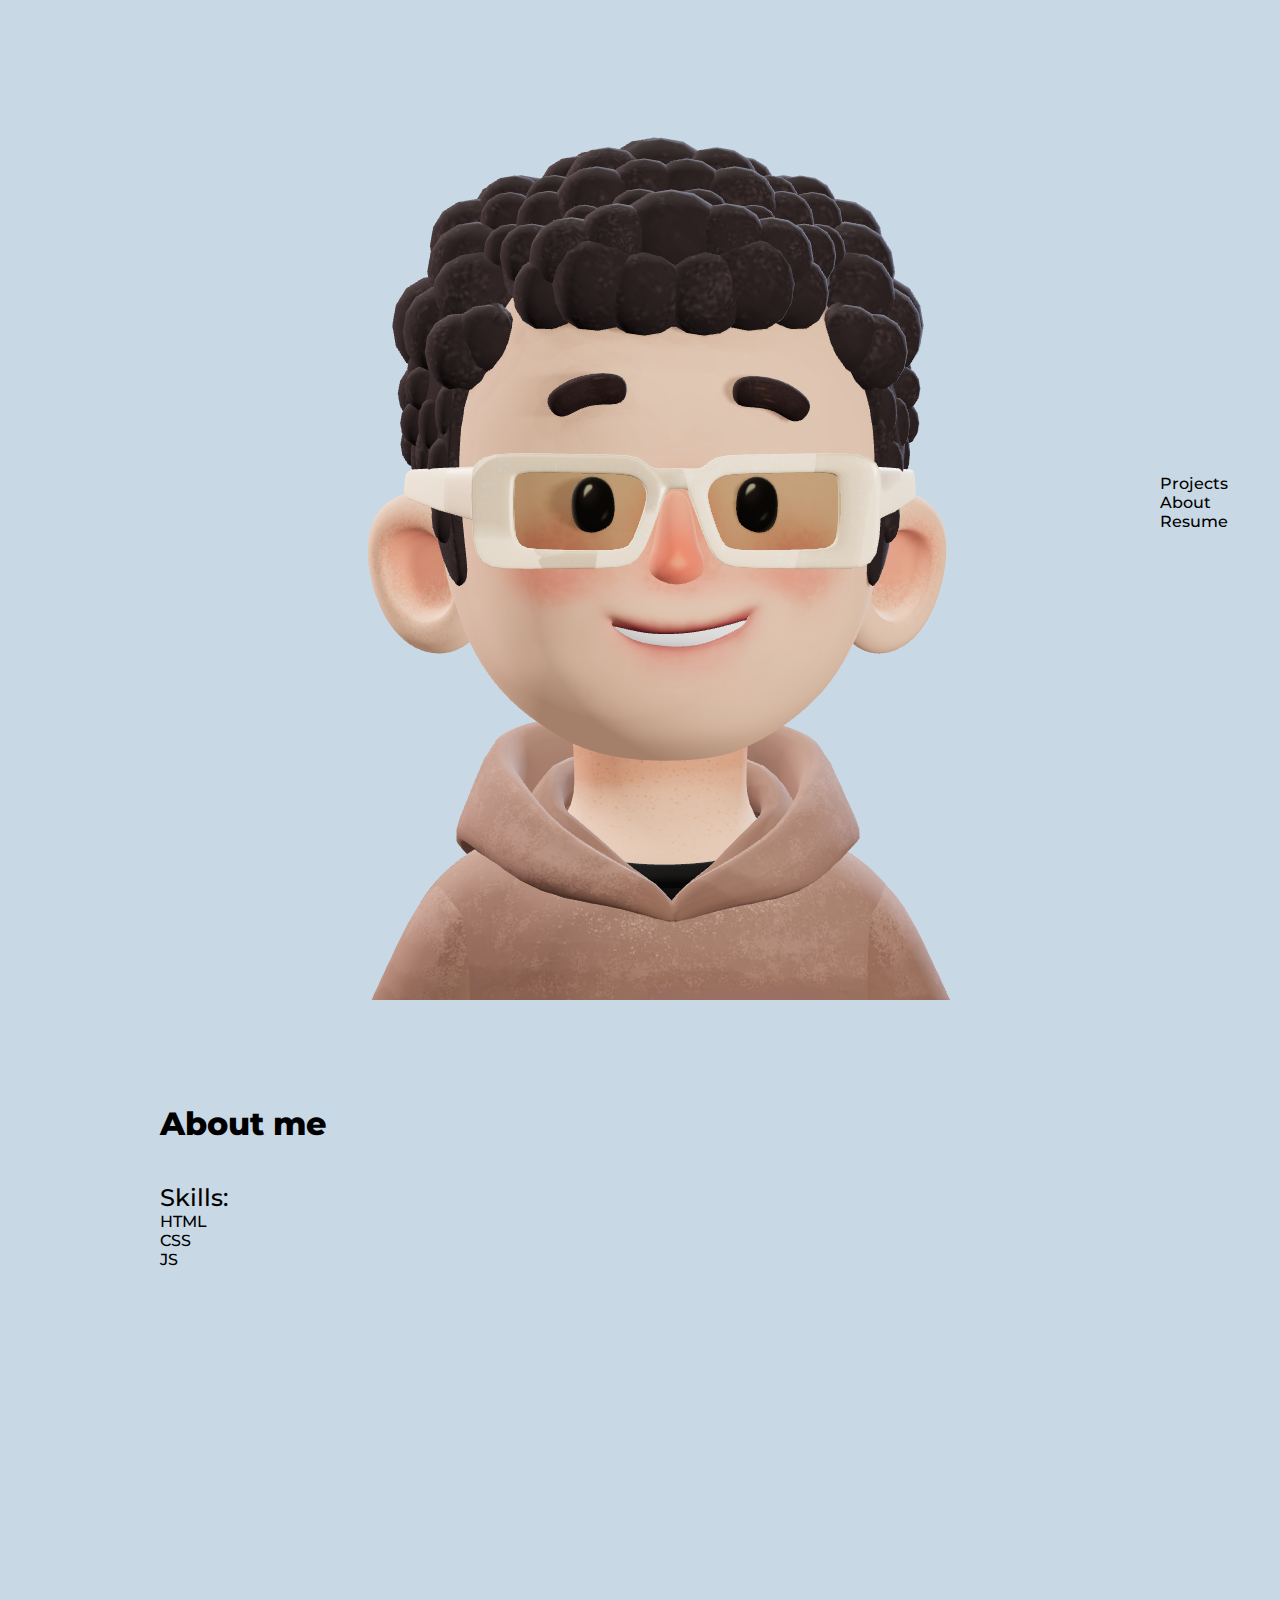
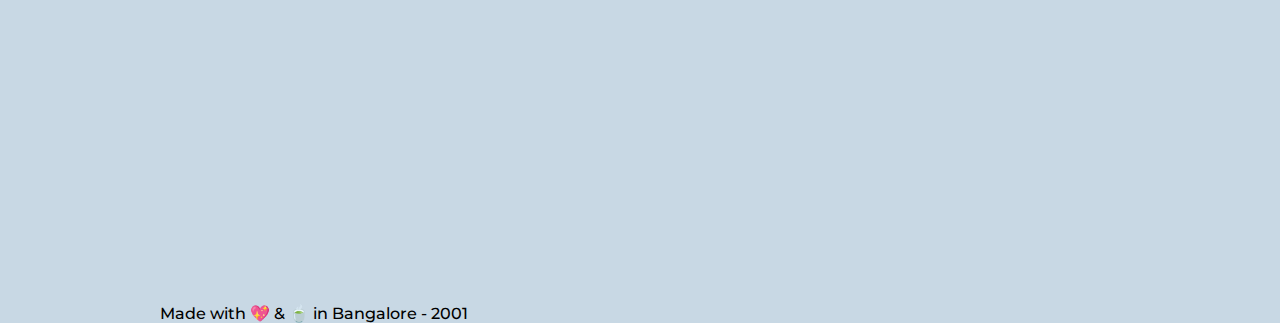
<file: about.html>
<!DOCTYPE html>
<html lang="en">
<head>
  <meta charset="UTF-8">
  <meta http-equiv="X-UA-Compatible" content="IE=edge">
  <meta name="viewport" content="width=device-width, initial-scale=1.0">
  <title>About - Izzy Portfolio</title>
  <link rel="shortcut icon" href="assets/img/personal.png" type="image/png">
  <link rel="stylesheet" href="style.css">
</head>
<body>
  <header>
    <div class="container flex">
      <a href="#"><img src="assets/img/personal.png" alt="Izzy"></a>
      <nav>
        <a href="index.html">Projects</a>
        <a href="about.html">About</a>
        <a href="#"><i class="fa-solid fa-download"></i> Resume</a>
      </nav>
    </div>
  </header>

  <main class="about-page">
    <div class="container">
      <h1>About me</h1>

      <h2>Skills:</h2>
      <ul>
        <li>HTML</li>
        <li>CSS</li>
        <li>JS</li>
      </ul>
    </div>
  </main>

  <footer>
    <div class="container">
      Made with 💖 & 🍵 in Bangalore - <span id="year">2001</span>
    </div>
  </footer>

  <script src="script.js"></script>
</body>
</html>
</file>
<file: style.css>
/* =========================== IMPORTANT =========================== */
@import url(https://fonts.googleapis.com/css?family=Montserrat:100,200,300,regular,500,600,700,800,900,100italic,200italic,300italic,italic,500italic,600italic,700italic,800italic,900italic);

* {
  margin: 0;
  padding: 0;
  box-sizing: border-box;
  font-family: "Montserrat", sans-serif;
  text-decoration: none;
  list-style: none;
  font-weight: 500;
}

/* =========================== COMMON CSS =========================== */
body {
  background: #c8d8e4;
}

a {
  color: #000;
}

a:hover {
  opacity: 0.9;
}

a:active {
  opacity: 1;
}

.container {
  max-width: 1000px;
  margin: 0 auto;
  padding: 0 20px;
}

.flex {
  display: flex;
  align-items: center;
  justify-content: space-between;
}

/* =========================== HEADER SECTION =========================== */
.navbar {
  width: 100%;
  padding-left: 20px;
  height: 50px;
  display: flex;
  position: fixed;
  align-items: center;
  justify-content: space-around;
  background-color: #f2f2f2;
  z-index: 1;
}

.nav-title h2 {
  color: #000;
  font-size: 1.5rem;
  user-select: none;
  cursor: pointer;
}

.nav-title span {
  color: #52ab98;
}

.hamburgerMenu {
  display: none;
}

.links {
  font-size: 18px;
  display: flex;
}

.links a {
  color: #000;
  padding: 13px 10px 13px 10px;
  display: flex;
  flex-direction: row;
  align-items: center;
  text-transform: capitalize;
}

.links a .icons {
  margin-right: 7px;
}

.links a:hover {
  background-color: #2b6777;
  color: #f2f2f2;
}

#hamburger {
  display: none;
}
/* ---------------- RESPONSIVE NAVIGATION CSS ---------------- */
@media (max-width: 640px) {
  .navbar {
    justify-content: space-between;
  }

  .hamburgerMenu {
    display: block;
    margin-right: 20px;
  }

  .hamburgerMenu label {
    display: inline-block;
    cursor: pointer;
    padding: 17px;
    height: 50px;
    width: 50px;
  }

  #hamburgerMenu label:hover,
  .navbar #hamburger:checked ~ .hamburgerMenu > label {
    background-color: var(--background-color);
  }

  .hamburgerMenu label div {
    border-top: 2px solid #52ab98;
    display: block;
    height: 10px;
    width: 25px;
  }

  .links {
    position: absolute;
    top: 50px;
    left: 0;
    display: block;
    width: 100%;
    height: 0px;
    border-top: 1px solid #52ab98;
    overflow-y: hidden;
    background-color: #f2f2f2;
    transition: all 0.3s;
  }

  .links a {
    display: block;
    width: 100%;
  }

  .links a .icons {
    margin-right: 7px;
  }

  #humburger:not(:checked) ~ .links {
    height: 0px;
  }

  #hamburger:checked ~ .links {
    height: calc(100px - 50px);
    border-bottom: 1px solid #52ab98;
  }
}

/* =========================== MAIN SECTION =========================== */
main {
  height: 100vh;
  padding: 65px 0 80px;
}

/* =========================== FILTER SECTION =========================== */
.filters {
  display: flex;
  justify-content: center;
  flex-wrap: wrap;
}

.filters li {
  background-color: #f5f5fa;
  padding: 8px 15px;
  margin-right: 20px;
  cursor: pointer;
  user-select: none;
  border-radius: 10px;
  box-shadow: rgba(9, 30, 66, 0.25) 0px 4px 8px -2px,
    rgba(9, 30, 66, 0.08) 0px 0px 0px 1px;
  transition: all ease 0.2s;
  margin-bottom: 15px;
}

.filters li:active {
  opacity: 1;
}

.filters li:hover,
.filters li.active {
  background: #2b6777;
  color: white;
}

.filters li.html:hover,
.filters li.html.active {
  background: #ea6327;
  color: white;
}

.filters li.css:hover,
.filters li.css.active {
  background: #2883eb;
  color: white;
}

.filters li.js:hover,
.filters li.js.active {
  background: #fbc036;
  color: white;
}

/* =========================== PROJECTS SECTION =========================== */
.projects {
  flex-wrap: wrap;
  justify-content: center;
}

.projects .project {
  background: #f6f6f6;
  width: calc(34% - 20px);
  margin-bottom: 13px;
  margin-left: 13px;
  box-shadow: rgba(0, 0, 0, 0.1) 0px 0px 5px 0px,
    rgba(0, 0, 0, 0.1) 0px 0px 1px 0px;
  border-radius: 7px;
}

.projects .project img {
  width: 100%;
  display: block;
  border-top-right-radius: 7px;
  border-top-left-radius: 7px;
}

.projects .project .content {
  background: #52ab98;
  color: #f6f6f6;
  padding: 15px;
  border-bottom-right-radius: 7px;
  border-bottom-left-radius: 7px;
}

.projects .project .icon {
  margin-left: 5px;
  font-size: 22px;
  transition: all ease 0.2s;
  color: #f6f6f6;
}

.projects .project .icon:hover {
  color: #407584;
}

/* ---------------------------- ABOUT PAGE ---------------------------- */
.about-page {
  padding: 100px 0;
}

.about-page h1 {
  font-weight: 800;
  margin-bottom: 40px;
}

/* ---------------------------- Tablet Screen ---------------------------- */
@media only screen and (max-width: 992px) {
  .projects {
    padding: 0 10px 0 0;
  }
}

/* ---------------------------- Mobile Screen ---------------------------- */
@media only screen and (max-width: 668px) {
  .projects .project {
    width: 100%;
  }
}
@media only screen and (max-width: 520px) {
  main {
    min-height: calc(100vh - 147px);
    padding: 70px 0 80px;
  }

  header img {
    width: 40px;
  }

  header nav a {
    margin-left: 2px;
    font-size: 10px;
  }
}
</file>
